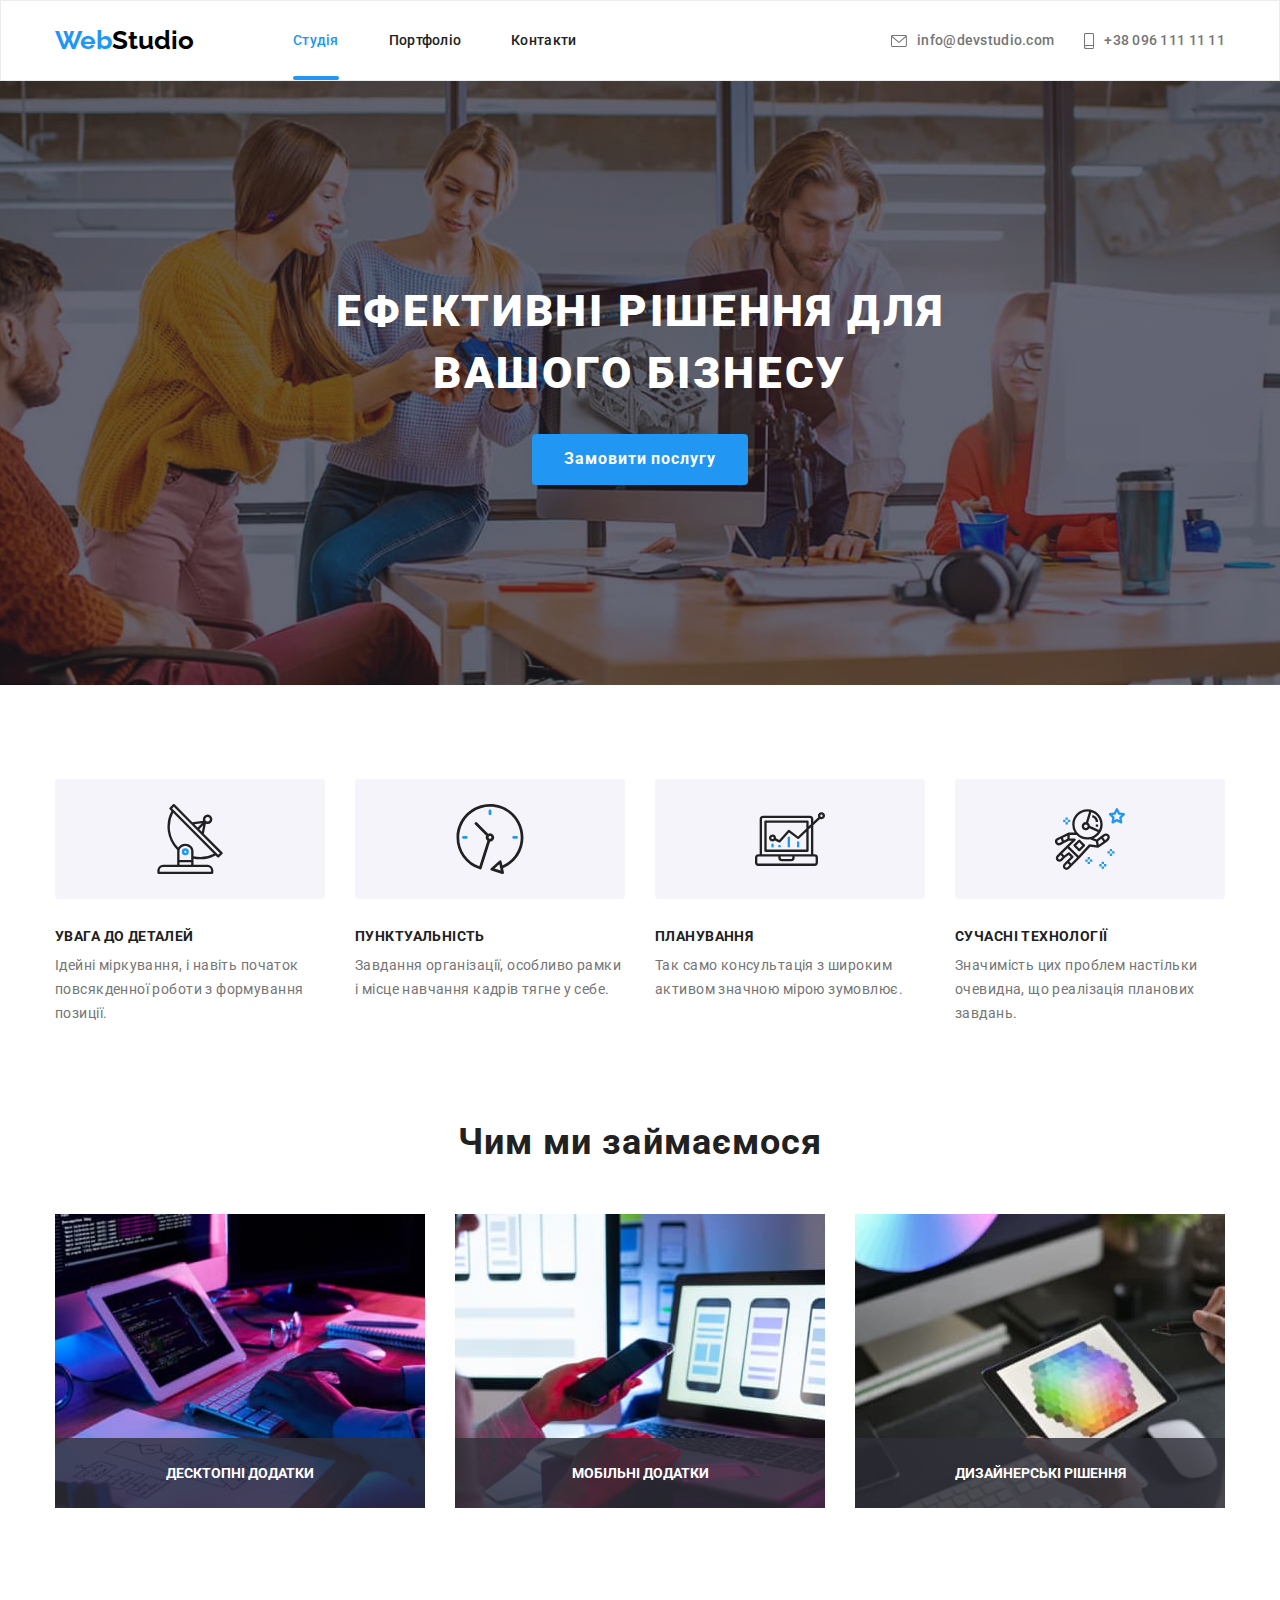
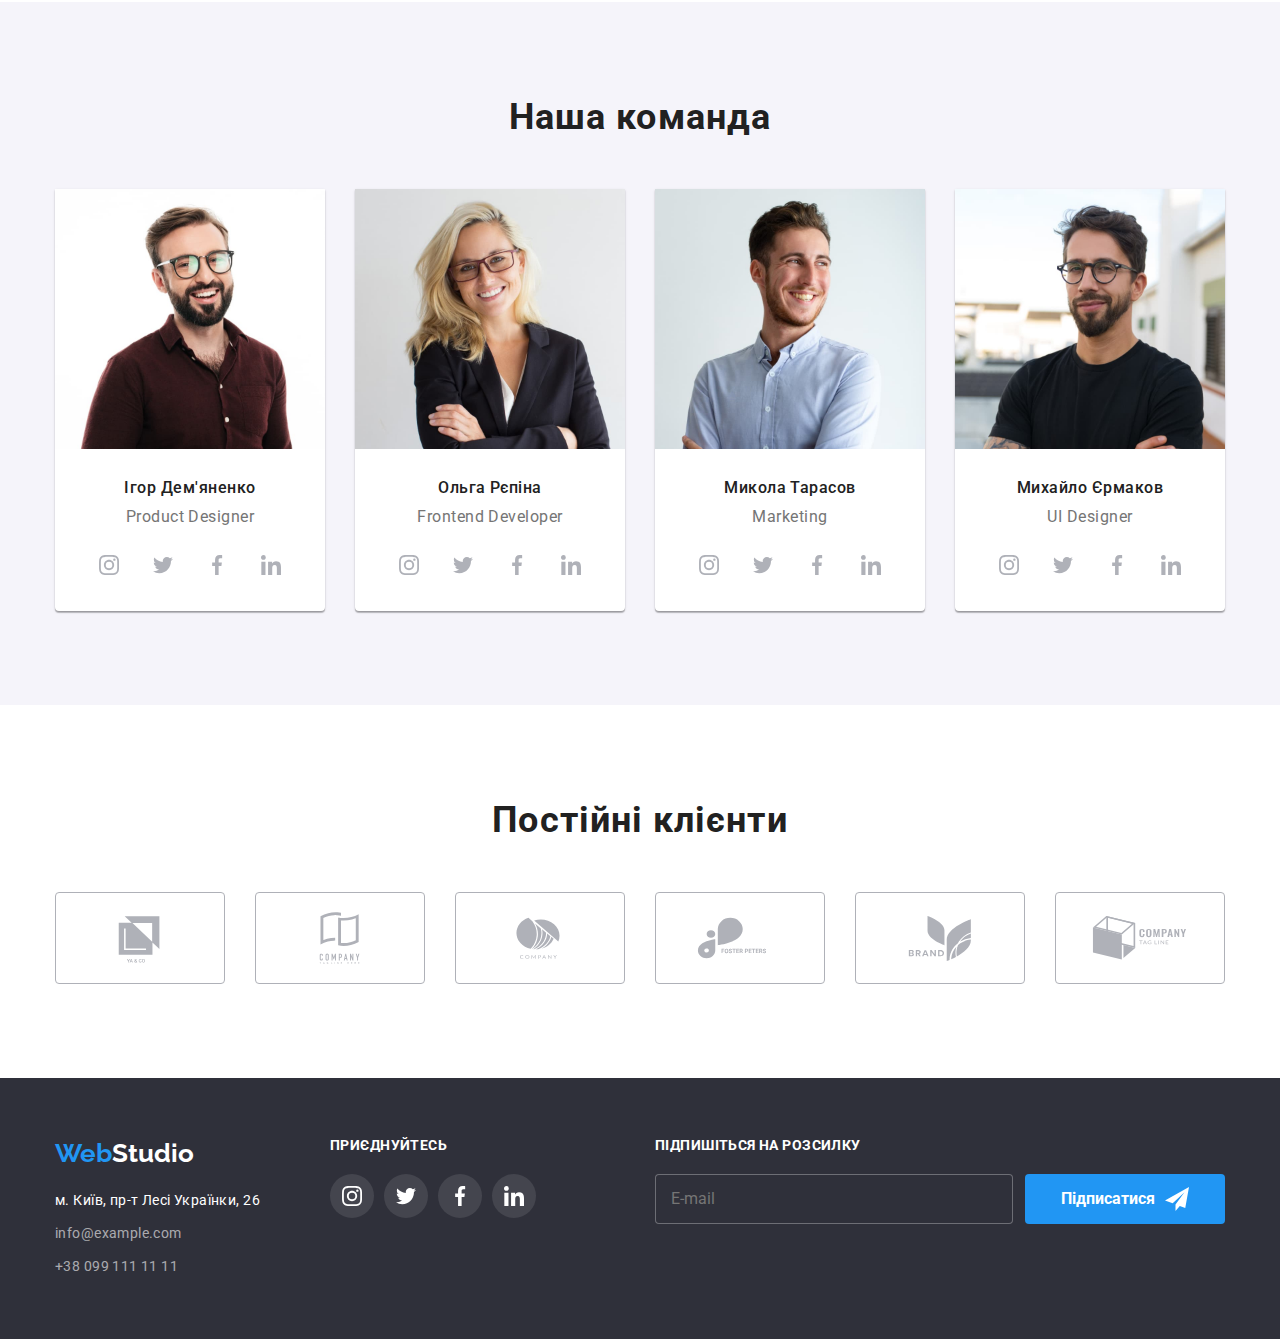
<file: index.html>
<!DOCTYPE html>
<html lang="uk">
<head>
    <meta charset="UTF-8">
    <meta http-equiv="X-UA-Compatible" content="IE=edge">
    <meta name="viewport" content="width=device-width, initial-scale=1.0">
    <title>Webstudio</title>
    <link rel="stylesheet" href="https://cdn.jsdelivr.net/npm/modern-normalize@1.1.0/modern-normalize.min.css">
  
    

    <link rel="preconnect" href="https://fonts.googleapis.com">
    <link rel="preconnect" href="https://fonts.gstatic.com" crossorigin>
    <link href="https://fonts.googleapis.com/css2?family=Raleway:wght@700&family=Roboto:wght@400;500;700;900&display=swap"
        rel="stylesheet">
    <link rel="stylesheet" href="./css/main.min.css">
    
</head>
<body>
    <header class="header">
        <div class="container header__container">
            <a class="logo logo-link" href="./index.html"><span class="logo-blu">Web</span>Studio</a>
            <nav >

                <ul class="menu">
                    <li ><a class="menu__link studio current" href="">Студія</a></li>
                    <li><a class="menu__link" href="./portfolio.html">Портфоліо</a></li>
                    <li><a class="menu__link" href="">Контакти</a></li>
                </ul>
            </nav>

            <ul class="contact-list">
                <li class="contact-list__item">
                   
                    <a class="contact-list__link" href="mailto:info@devstudio.com"><svg class="contact-list__icon" width="16" height="12">
                        <use href="./images/sprite.svg#icon-envelope"></use>
                    </svg>info@devstudio.com</a>
                </li>
                <li>
                    <a class="contact-list__link" href="tel:+380961111111"><svg class="contact-list__icon" width="10" height="16">
                        <use href="./images/sprite.svg#icon-smartphone"></use>
                    </svg>+38 096 111 11 11</a>
                </li>
            </ul>
            <button class="mobile-menu-btn" data-menu-open type="button">
                <svg class="mobile-menu-btn__icon">
                    <use href="./images/sprite.svg#icon-menu"></use>
                </svg>
            </button>
        </div>
        <div class="mobile-menu" data-menu>
            <div class="container mobile-menu__container">
                <button type="button" class="mobile-menu__close-btn" data-menu-close >
                    <svg class="mobile-menu-btn__icon">
                        <use href="./images/sprite.svg#icon-close"></use>
                    </svg>
                </button>
                <ul class="mobile-menu__nav-list">
                    <li ><a class="mobile-menu__nav-link studio" href="./index.html">Студія</a></li>
                    <li ><a class="mobile-menu__nav-link" href="./portfolio.html">Портфоліо</a></li>
                    <li ><a class="mobile-menu__nav-link" href="">Контакти</a></li>
                </ul>

                <div>
                <ul class="mobile-menu__contact-list">
                    <li ><a class=" mobile-menu__contact-link"  href="tel:+380961111111">+38 096 111 11 11</a></li>
                    <li ><a class="mobile-menu__contact-link mail" href="mailto:info@devstudio.com">info@devstudio.com</a></li>
                </ul>

                <ul class="mobile-menu__social-list">
                    <li ><a class="mobile-menu__social-link" href="">Instagram</a></li>
                    <li ><a class="mobile-menu__social-link" href="">Twitter</a></li>
                    <li ><a class="mobile-menu__social-link" href="">Facebook</a></li>
                    <li ><a class="mobile-menu__social-link" href="">LinkedIn</a></li>
                </ul>
                </div>
            </div>
        </div>
    </header>

    <main>
        <section class="section promo">
            <div class="container">
            <h1 class="promo__title">Ефективні рішення для<br> вашого бізнесу</h1>
            <button data-modal-open class="button" type="button">Замовити послугу</button>
            </div>
        </section>
        <section class="section content">
            <div class="container">
                <ul class="content__list">
                    <li class="content__item"   >
                        <div class="content__wraper">
                        <svg class="content__icon">
                            <use href="./images/sprite.svg#icon-antenna"></use>
                        </svg>
                        </div>
                        <div class="content-wraper__text">
                            <h3 class="content__title"> УВАГА ДО ДЕТАЛЕЙ</h3>
                            <p class="content__text">Ідейні міркування, і навіть початок повсякденної роботи з формування позиції.</p>
                        </div>
                    </li>
                    <li class="content__item">
                        <div class="content__wraper">
                            <svg class="content__icon">
                                <use href="./images/sprite.svg#icon-clock"></use>
                            </svg>
                        </div>
                        <div class="content-wraper__text">
                            <h3  class="content__title">ПУНКТУАЛЬНІСТЬ</h3>
                            <p class="content__text">Завдання організації, особливо рамки і місце навчання кадрів тягне у себе.</p>
                        </div>
                    </li>
                    <li class="content__item">
                        <div class="content__wraper">
                            <svg class="content__icon">
                                <use href="./images/sprite.svg#icon-diagram"></use>
                            </svg>
                        </div>
                        <div class="content-wraper__text">
                        <h3  class="content__title">ПЛАНУВАННЯ</h3>
                        <p class="content__text">Так само консультація з широким активом значною мірою зумовлює.</p>
                        </div>
                    </li>
                    <li class="content__item">
                        <div class="content__wraper">
                            <svg class="content__icon">
                                <use href="./images/sprite.svg#icon-astronaut"></use>
                            </svg>
                        </div>
                        <div class="content-wraper__text">
                        <h3  class="content__title">СУЧАСНІ ТЕХНОЛОГІЇ</h3>
                        <p class="content__text">Значимість цих проблем настільки очевидна, що реалізація планових завдань.</p>
                        </div>
                    </li>
                </ul>
            </div>


        </section>

        <section class=" work">
            <div class="container">
                <h2 class="title">Чим ми займаємося</h2>
                    <ul class="img-item">
                        <li><div class="label-img" >
                            <picture >
                            <source srcset="./images/box-1.jpg 1x, ./images/box-1@2x.jpg 2x" >
                            <img src="./images/box-1.jpg" alt="Writes code" width="370" height="294">
                        </picture>
                            <p class="label-text">Десктопні додатки</p>
                        
                            </div>
                        </li>
                        <li><div class="label-img">
                            <picture >
                                <source srcset="./images/box-2.jpg 1x, ./images/box-2@2x.jpg 2x" >
                            <img src="./images/box-2.jpg" alt="mobile application" width="370" height="294">
                        </picture>
                            <p class="label-text">Мобільні додатки</p>
                        
                        </div>
                        </li>
                        <li><div class="label-img">
                            <picture >
                            <source srcset="./images/box-3.jpg 1x, ./images/box-3@2x.jpg 2x" >
                            <img src="./images/box-3.jpg" alt="graphic design" width="370" height="294">
                        </picture> 
                            <p class="label-text">Дизайнерські рішення</p>
                           
                        </div>
                        </li>
                    </ul>
            </div>
        </section>

        <section class="section bg">
            <div class="container">
                <h2 class="title">Наша команда</h2>
                <ul class="content__list">
                    <li class="card">
                        <picture >
                            <source srcset="./images/Product-desctop.jpg 1x, ./images/product-desktop@2x.jpg 2x" media="(min-width: 1200px) ">
                            <source srcset="./images/product-tablet.jpg 1x, ./images/product-tablet@2x.jpg 2x" media="(min-width: 768px) " >
                            <source srcset="./images/product-mobile.jpg 1x, ./images/product-mobile@2x.jpg 2x" media="(max-width: 767px) " >
                           
                            <img 
                             src="./images/Product-desctop.jpg" 
                            alt="Product Designer" >
                        </picture>
                            <div class="img-discription">
                                <h3 class="name">Ігор Дем'яненко</h3>
                                <p class="name-text">Product Designer</p>
                           <ul class="social">
                            <li>
                                <a class="social-link" href="">
                                    <svg lang="en" aria-label="instagram icon" class="social-icon">
                                        <use href="./images/sprite.svg#icon-instagram"></use>
                                    </svg>
                                </a>
                            </li>
                            <li>
                                <a class="social-link" href="">
                                    <svg lang="en" aria-label="twitter icon" class="social-icon">
                                        <use href="./images/sprite.svg#icon-twitter"></use>
                                    </svg>
                                </a>
                            </li>
                            <li>
                                <a class="social-link" href="">
                                    <svg lang="en" aria-label="facebook icon" class="social-icon">
                                        <use href="./images/sprite.svg#icon-facebook"></use>
                                    </svg>
                                </a>
                            </li>
                            <li>
                                <a class="social-link" href="">
                                    <svg lang="en" aria-label="linkedin icon" class="social-icon">
                                        <use href="./images/sprite.svg#icon-linkedin"></use>
                                    </svg>
                                </a>
                            </li>
                           </ul>
                        </div>
                    </li>
                    <li class="card">
                        <picture>
                            <source srcset="./images/Frontend-desctop.jpg 1x, ./images/frontend-desktop@2x.jpg 2x" media="(min-width: 1200px) " >
                            <source srcset="./images/frontend-tablet.jpg 1x, ./images/frontend-tablet@2x.jpg 2x" media="(min-width: 768px) " >
                            <source srcset="./images/frontend-mobile.jpg 1x, ./images/frontend-mobile@2x.jpg 2x" media="(max-width: 767px) " >

                        <img src="./images/Frontend-desctop.jpg"
                         alt="Frontend" >
                        </picture>
                            <div class="img-discription">
                                <h3  class="name">Ольга Рєпіна</h3>
                                <p class="name-text">Frontend Developer</p>
                                <ul class="social">
                                    <li>
                                        <a class="social-link" href="">
                                            <svg lang="en" aria-label="instagram icon" class="social-icon">
                                                <use href="./images/sprite.svg#icon-instagram"></use>
                                            </svg>
                                        </a>
                                    </li>
                                    <li>
                                        <a class="social-link" href="">
                                            <svg lang="en" aria-label="twitter icon" class="social-icon">
                                                <use href="./images/sprite.svg#icon-twitter"></use>
                                            </svg>
                                        </a>
                                    </li>
                                    <li>
                                        <a class="social-link" href="">
                                            <svg lang="en" aria-label="facebook icon" class="social-icon">
                                                <use href="./images/sprite.svg#icon-facebook"></use>
                                            </svg>
                                        </a>
                                    </li>
                                    <li>
                                        <a class="social-link" href="">
                                            <svg lang="en" aria-label="linkedin icon" class="social-icon">
                                                <use href="./images/sprite.svg#icon-linkedin"></use>
                                            </svg>
                                        </a>
                                    </li>
                                </ul>
                            </div>
                    </li>
                    <li class="card">
                        <picture>
                            <source srcset="./images/marketing-desctop.jpg 1x, ./images/marketing-desktop@2x.jpg 2x" media="(min-width: 1200px) " >
                            <source srcset="./images/marketing-tablet.jpg 1x, ./images/marketing-tablet@2x.jpg 2x" media="(min-width: 768px) " >
                            <source srcset="./images/marketing-mobile.jpg 1x, ./images/marketing-mobile@2x.jpg 2x" media="(max-width: 767px) " >

                            <img src="./images/marketing-desctop.jpg" 
                            alt="marketing" >
                        </picture>
                            <div class="img-discription">
                                <h3  class="name">Микола Тарасов</h3>
                                <p class="name-text">Marketing</p>
                                <ul class="social">
                                    <li>
                                        <a class="social-link" href="">
                                            <svg lang="en" aria-label="instagram icon" class="social-icon">
                                                <use href="./images/sprite.svg#icon-instagram"></use>
                                            </svg>
                                        </a>
                                    </li>
                                    <li>
                                        <a class="social-link" href="">
                                            <svg lang="en" aria-label="twitter icon" class="social-icon">
                                                <use href="./images/sprite.svg#icon-twitter"></use>
                                            </svg>
                                        </a>
                                    </li>
                                    <li>
                                        <a class="social-link" href="">
                                            <svg lang="en" aria-label="facebook icon" class="social-icon">
                                                <use href="./images/sprite.svg#icon-facebook"></use>
                                            </svg>
                                        </a>
                                    </li>
                                    <li>
                                        <a class="social-link" href="">
                                            <svg lang="en" aria-label="linkedin icon" class="social-icon">
                                                <use href="./images/sprite.svg#icon-linkedin"></use>
                                            </svg>
                                        </a>
                                    </li>
                                </ul>
                            </div>
                    </li>
                    <li class="card">
                        <picture>
                            <source srcset="./images/Designer-desktop.jpg 1x, ./images/ul-desktop@2x.jpg 2x"
                                media="(min-width: 1200px) " >
                            <source srcset="./images/ul-tablet.jpg 1x, ./images/ul-tablet@2x.jpg 2x"
                                media="(min-width: 768px) " >
                            <source srcset="./images/ul-mobile.jpg 1x, ./images/ul-mobile@2x.jpg 2x"
                                media="(max-width: 767px) " >

                            <img src="./images/Designer-desktop.jpg"
                            alt="Designer" >
                        </picture>
                            <div class="img-discription">
                                <h3  class="name">Михайло Єрмаков</h3>
                                <p class="name-text">UI Designer</p>

                                <ul class="social">
                                    <li>
                                        <a class="social-link" href="">
                                            <svg lang="en" aria-label="instagram icon" class="social-icon">
                                                <use href="./images/sprite.svg#icon-instagram"></use>
                                            </svg>
                                        </a>
                                    </li>
                                    <li>
                                        <a class="social-link" href="">
                                            <svg lang="en" aria-label="twitter icon" class="social-icon">
                                                <use href="./images/sprite.svg#icon-twitter"></use>
                                            </svg>
                                        </a>
                                    </li>
                                    <li>
                                        <a class="social-link" href="">
                                            <svg lang="en" aria-label="facebook icon" class="social-icon">
                                                <use href="./images/sprite.svg#icon-facebook"></use>
                                            </svg>
                                        </a>
                                    </li>
                                    <li>
                                        <a class="social-link" href="">
                                            <svg lang="en" aria-label="linkedin icon" class="social-icon">
                                                <use href="./images/sprite.svg#icon-linkedin"></use>
                                            </svg>
                                        </a>
                                    </li>
                                </ul>
                            </div>
                    </li>
                </ul>
            </div>
        </section>

        <section class="section">
            <div class="container">
                <h2 class="title">Постійні клієнти</h2>
                <ul class="clients">
                    <li class="clients-item">
                        <a class="clients-link" href="">
                            <svg class="cliens-icon">
                                <use href="./images/sprite.svg#icon-Logo"></use>
                            </svg>
                        </a>
                    </li>
                    <li class="clients-item">
                        <a class="clients-link" href="">
                            <svg class="cliens-icon">
                                <use href="./images/sprite.svg#icon-Logo-1"></use>
                            </svg>
                        </a>
                    </li>
                    <li class="clients-item">
                        <a class="clients-link" href="">
                            <svg class="cliens-icon">
                                <use href="./images/sprite.svg#icon-Logo-2"></use>
                            </svg>
                        </a>
                    </li>
                    <li class="clients-item">
                        <a class="clients-link" href="">
                            <svg class="cliens-icon">
                                <use href="./images/sprite.svg#icon-Logo-3"></use>
                            </svg>
                        </a>
                    </li>
                    <li class="clients-item">
                        <a class="clients-link" href="">
                            <svg class="cliens-icon">
                                <use href="./images/sprite.svg#icon-Logo-4"></use>
                            </svg>
                        </a>
                    </li>
                    <li class="clients-item">
                        <a class="clients-link" href="">
                            <svg class="cliens-icon">
                                <use href="./images/sprite.svg#icon-Logo-5"></use>
                            </svg>
                        </a>
                    </li>
                </ul>
                
            </div>
        </section>

    </main>

    <footer class="footer">
        <div class="container address">
            <div class="address__wraper">
            <div class="contact__wraper">
            <a class="logo footer-logo" href="./index.html"><span class="logo-blu">Web</span>Studio</a>
           
            <address>
                
                    <ul>
                        <li class="address-list"> <a class="footer-address" href=""> м. Київ, пр-т Лесі Українки, 26 </a> </li>
                        <li class="address-list"> <a class="footer-link" href="mailto:info@example.com">info@example.com</a></li>
                        <li class="address-list"> <a class="footer-link" href="tel:+380991111111">+38 099 111 11 11</a></li>
                    </ul>
                </address>
                </div>
                    
                <div>
                    <h3 class="footer-title">приєднуйтесь</h3>
                    <ul class="social">
                        <li>
                            
                            <a class=" social-footer" href="">
                                <svg lang="en" aria-label="instagram icon" class="footer-icon">
                                    <use href="./images/sprite.svg#icon-instagram"></use>
                                </svg>
                            </a>
                        </li>
                        <li>
                            <a class=" social-footer" href="">
                                <svg lang="en" aria-label="twitter icon" class="footer-icon">
                                    <use href="./images/sprite.svg#icon-twitter"></use>
                                </svg>
                            </a>
                        </li>
                        <li>
                            <a class=" social-footer" href="">
                                <svg lang="en" aria-label="facebook icon" class="footer-icon">
                                    <use href="./images/sprite.svg#icon-facebook"></use>
                                </svg>
                            </a>
                        </li>
                        <li>
                            <a class=" social-footer" href="">
                                <svg lang="en" aria-label="linkedin icon" class="footer-icon">
                                    <use href="./images/sprite.svg#icon-linkedin"></use>
                                </svg>
                            </a>
                        </li>
                    </ul>
                </div>
            
            </div>
            <div class="footer-form-wraper" >
            <p class="footer-title">Підпишіться на розсилку</p>
            <form class="footer-form">
                <input class="footer-input"
                type="email"
                required
                name="user_mail"
                placeholder="E-mail"
                >
                <button class="footer-btn" type="submit">Підписатися
                    <svg width="24" height="24">
                        <use href="./images/sprite.svg#icon-send"></use>
                    </svg>
                </button>
            </form>
            </div>
        </div>
    </footer>

    <!-- Modal -->
    <div data-modal class="backdrop is-hidden">
        <div class="modal">
           <button data-modal-close type="button" class="btn-close" >
                <svg class="icon-close" width="18" height="18">
                    <use href="./images/sprite.svg#icon-close"></use>
                </svg>
           </button> 
           <p class="modal-title">Залиште свої дані, ми вам передзвонимо</p>
           <form class="modal-form">
            <label class="modal-form-field">
                <span class="modal-form-text">Ім'я</span> 
                <span class="modal-form-input-wrapper">
                <input class="modal-form-input" 
                type="text"
                name="user_name"
                required>
                <svg class="modal-form-icon">
                    <use href="./images/sprite.svg#icon-person-black"></use>
                </svg>
                </span>
            </label>
            <label class="modal-form-field"><span class="modal-form-text">Телефон</span>
                <span class="modal-form-input-wrapper">
                <input class="modal-form-input" 
                type="tel"
                name="user_phone"
                required>
                <svg class="modal-form-icon">
                    <use href="./images/sprite.svg#icon-phone-black"></use>
                </svg>
                </span>
            </label>
            <label class="modal-form-field"><span class="modal-form-text">Пошта</span> 
                <span class="modal-form-input-wrapper">
                <input class="modal-form-input" 
                type="email"
                name="user_e-mail"
                required>
                <svg class="modal-form-icon">
                    <use href="./images/sprite.svg#icon-email-black"></use>
                </svg>
                </span>
            </label>
            <label class="modal-form-field textarea-mb">Коментар<span class="modal-form-text"></span> 
            <textarea class="modal-form-textarea" name="user_message" 
            placeholder="Введіть текст"></textarea>
            </label>
            <label class="modal-form-check-field" >
                <input class="modal-form-check" type="checkbox"
                required>
                <svg class="modal-form-own-checkbox" width="16px" height="15px">
                    <use class="modal-form-own-checkbox-icon" href="./images/sprite.svg#icon-check"></use>
                </svg>
                <span class="modal-form-check-text"> Погоджуюся з розсилкою та приймаю <a class="form-link" href="">Умови договору</a></span>
            </label>
            <button class="modal-form-btn" type="submit">Відправити</button>
           </form>
        </div>
    </div>  
    <script src="./js/modal.js"></script>
    <script src="./js/menu.js"></script>
</body>
</html>
</file>
<file: css/main.min.css>
:root{--title-color--: #212121;--white-color--: #FFFFFF;--akcent-color--: #2196F3;--text-color: #757575;--icon-color: #AFB1B8}.modal-form-check{position:absolute;width:1px;height:1px;margin:-1px;border:0;padding:0;white-space:nowrap;-webkit-clip-path:inset(100%);clip-path:inset(100%);clip:rect(0 0 0 0);overflow:hidden}body{font-family:"Roboto",sans-serif;font-size:14px;line-height:1.1;color:#212121}.products__img{display:block}a{text-decoration:none}ul{margin-top:0;margin-bottom:0;padding-left:0;list-style:none}h1,h2,h3,h4,p{margin-top:0;margin-bottom:0}.container{margin:0 auto;padding:0 15px}@media screen and (min-width: 480px){.container{width:480px}}@media screen and (min-width: 768px){.container{width:768px}}@media screen and (min-width: 1200px){.container{width:1200px}}@media screen and (max-width: 767px){.mobile-menu{position:fixed;top:0;left:0;width:100%;height:100%;z-index:100;opacity:0;visibility:hidden;pointer-events:none;background-color:#fff}.mobile-menu.is-open{opacity:1;visibility:visible;pointer-events:auto}.mobile-menu__container{position:relative;padding-top:48px;padding-bottom:48px;padding-left:40px;padding-right:15px;height:100vh;display:-webkit-box;display:-ms-flexbox;display:flex;-webkit-box-orient:vertical;-webkit-box-direction:normal;-ms-flex-direction:column;flex-direction:column;-webkit-box-pack:justify;-ms-flex-pack:justify;justify-content:space-between}.mobile-menu__close-btn{position:absolute;background-color:rgba(0,0,0,0);border:none;padding:0;line-height:0;top:15px;right:15px}.mobile-menu__close-btn:hover,.mobile-menu__close-btn:focus{fill:var(--akcent-color--)}.mobile-menu__nav-link{display:block;margin-bottom:36px;font-weight:500;font-size:40px;line-height:1.17;letter-spacing:.02em;color:#212121}.mobile-menu__nav-link.studio{color:var(--akcent-color--)}.mobile-menu__nav-link.portfolio{color:var(--akcent-color--)}.mobile-menu__contact-list{margin-bottom:64px}.mobile-menu__contact-link{display:block;margin-bottom:36px;font-weight:500;font-size:34px;line-height:1.17;letter-spacing:.02em;color:#2196f3}.mail{color:#757575}.mobile-menu__social-list{display:-webkit-box;display:-ms-flexbox;display:flex;margin-top:auto}.mobile-menu__social-link{padding-right:10px;font-weight:500;font-size:18px;line-height:1.22;letter-spacing:.02em;color:#2196f3;border-right:1px solid rgba(33,33,33,.2);-webkit-transform:rotate(90deg);transform:rotate(90deg)}}@media screen and (max-width: 479px){.mobile-menu__contact-link{font-size:7vw}.mobile-menu__social-link{font-size:4vw}}@media screen and (min-width: 768px){.mobile-menu{display:none}}.mobile-menu-btn__icon:hover,.mobile-menu-btn__icon:focus{fill:var(--akcent-color--)}.section{padding-top:60px;padding-bottom:60px}@media screen and (min-width: 1200px){.section{padding-bottom:94px;padding-top:94px}}.logo{display:block;width:145px;font-family:"Raleway";font-weight:700;font-size:26px;line-height:1.2;text-decoration:none;-webkit-transition:color 250ms cubic-bezier(0.4, 0, 0.2, 1);transition:color 250ms cubic-bezier(0.4, 0, 0.2, 1)}.logo:hover,.logo:focus{color:var(--akcent-color--)}.title{margin-bottom:50px;font-size:36px;line-height:1.2;text-align:center;letter-spacing:.03em}.backdrop{position:fixed;width:100%;height:100%;top:0;left:0;overflow-y:scroll;background-color:rgba(0,0,0,.2);-webkit-transform:scale(100%);transform:scale(100%);-webkit-transition:opacity 250ms cubic-bezier(0.4, 0, 0.2, 1),visibility 250ms cubic-bezier(0.4, 0, 0.2, 1),-webkit-transform 250ms cubic-bezier(0.4, 0, 0.2, 1);transition:opacity 250ms cubic-bezier(0.4, 0, 0.2, 1),visibility 250ms cubic-bezier(0.4, 0, 0.2, 1),-webkit-transform 250ms cubic-bezier(0.4, 0, 0.2, 1);transition:opacity 250ms cubic-bezier(0.4, 0, 0.2, 1),visibility 250ms cubic-bezier(0.4, 0, 0.2, 1),transform 250ms cubic-bezier(0.4, 0, 0.2, 1);transition:opacity 250ms cubic-bezier(0.4, 0, 0.2, 1),visibility 250ms cubic-bezier(0.4, 0, 0.2, 1),transform 250ms cubic-bezier(0.4, 0, 0.2, 1),-webkit-transform 250ms cubic-bezier(0.4, 0, 0.2, 1)}.backdrop.is-hidden{opacity:0;visibility:hidden;pointer-events:none;-webkit-transform:scale(0%);transform:scale(0%)}@media screen and (max-width: 768px){.backdrop{padding:95px 15px}}@media screen and (min-width: 768px)and (max-width: 1200px){.backdrop{padding:208px 159px}}.modal{position:relative;margin:0 auto;padding:40px;background-color:#fff;-webkit-box-shadow:0px 1px 3px rgba(0,0,0,.12),0px 1px 1px rgba(0,0,0,.14),0px 2px 1px rgba(0,0,0,.2);box-shadow:0px 1px 3px rgba(0,0,0,.12),0px 1px 1px rgba(0,0,0,.14),0px 2px 1px rgba(0,0,0,.2);border-radius:4px}.modal-title{margin-bottom:12px;font-weight:700;font-size:20px;line-height:1.2;text-align:center;letter-spacing:.03em}.btn-close{position:absolute;top:8px;right:8px;padding:0;display:-webkit-box;display:-ms-flexbox;display:flex;-webkit-box-pack:center;-ms-flex-pack:center;justify-content:center;-webkit-box-align:center;-ms-flex-align:center;align-items:center;border:1px solid rgba(0,0,0,.1);width:30px;height:30px;background-color:rgba(0,0,0,0);border-radius:50%;cursor:pointer;-webkit-transition:fill 250ms cubic-bezier(0.4, 0, 0.2, 1);transition:fill 250ms cubic-bezier(0.4, 0, 0.2, 1)}.btn-close:hover,.btn-close:focus{fill:var(--akcent-color--);outline:none}@media screen and (min-width: 480px){.modal{width:450px}}@media screen and (min-width: 1200px){.modal{width:528px;position:absolute;left:50%;top:50%;-webkit-transform:translate(-50%, -50%);transform:translate(-50%, -50%)}}.modal-form{display:-webkit-box;display:-ms-flexbox;display:flex;-webkit-box-orient:vertical;-webkit-box-direction:normal;-ms-flex-direction:column;flex-direction:column}.modal-form-field{margin-bottom:10px;font-size:12px;color:#757575}.modal-form-text{display:block;margin-bottom:4px}.textarea-mb{margin-bottom:20px}.modal-form-input-wrapper{position:relative}.modal-form-input{width:100%;height:40px;padding-left:42px;border:1px solid rgba(33,33,33,.2);border-radius:4px;-webkit-transition:border-color 250ms cubic-bezier(0.4, 0, 0.2, 1);transition:border-color 250ms cubic-bezier(0.4, 0, 0.2, 1)}.modal-form-input:focus{outline:none;border-color:var(--akcent-color--)}.modal-form-icon{position:absolute;top:50%;left:12px;-webkit-transform:translateY(-50%);transform:translateY(-50%);display:block;width:18px;height:18px;fill:#212121;-webkit-transition:fill 250ms cubic-bezier(0.4, 0, 0.2, 1);transition:fill 250ms cubic-bezier(0.4, 0, 0.2, 1)}.modal-form-input:focus+.modal-form-icon{fill:var(--akcent-color--)}.modal-form-textarea{display:block;width:100%;height:120px;padding:12px 16px;border:1px solid rgba(33,33,33,.2);border-radius:4px;resize:none;-webkit-transition:border-color 250ms cubic-bezier(0.4, 0, 0.2, 1);transition:border-color 250ms cubic-bezier(0.4, 0, 0.2, 1)}.modal-form-textarea::-webkit-input-placeholder{font-weight:400;font-size:12px;line-height:1.2;letter-spacing:.01em;color:rgba(117,117,117,.5)}.modal-form-textarea::-moz-placeholder{font-weight:400;font-size:12px;line-height:1.2;letter-spacing:.01em;color:rgba(117,117,117,.5)}.modal-form-textarea:-ms-input-placeholder{font-weight:400;font-size:12px;line-height:1.2;letter-spacing:.01em;color:rgba(117,117,117,.5)}.modal-form-textarea::-ms-input-placeholder{font-weight:400;font-size:12px;line-height:1.2;letter-spacing:.01em;color:rgba(117,117,117,.5)}.modal-form-textarea::placeholder{font-weight:400;font-size:12px;line-height:1.2;letter-spacing:.01em;color:rgba(117,117,117,.5)}.modal-form-textarea:focus{outline:none;border-color:var(--akcent-color--)}.modal-form-check-field{display:-webkit-box;display:-ms-flexbox;display:flex;-webkit-box-align:center;-ms-flex-align:center;align-items:center;-webkit-box-pack:center;-ms-flex-pack:center;justify-content:center;margin-bottom:30px}.modal-form-check-text{font-style:normal;font-weight:400;font-size:12px;line-height:1.7;letter-spacing:.03em;color:#757575}.modal-form-own-checkbox{margin-right:7px;min-width:16px;border:2px solid #212121;border-radius:2px;-webkit-transition:border-color 250ms cubic-bezier(0.4, 0, 0.2, 1),background-color 250ms cubic-bezier(0.4, 0, 0.2, 1);transition:border-color 250ms cubic-bezier(0.4, 0, 0.2, 1),background-color 250ms cubic-bezier(0.4, 0, 0.2, 1)}.modal-form-check:checked+.modal-form-own-checkbox{background-color:var(--accent-color);border:none;border-radius:2px}.form-link{font-size:12px;color:#2196f3;text-decoration:underline}.modal-form-own-checkbox-icon{display:none;fill:#fff}.modal-form-check:checked+.modal-form-own-checkbox .modal-form-own-checkbox-icon{display:block}.modal-form-btn{margin:0 auto;padding:10px 24px;width:200px;height:50px;font-weight:700;font-size:16px;line-height:1.9;background:#2196f3;color:#fff;border-radius:4px;cursor:pointer;border:none;-webkit-transition:-webkit-box-shadow 250ms cubic-bezier(0.4, 0, 0.2, 1);transition:-webkit-box-shadow 250ms cubic-bezier(0.4, 0, 0.2, 1);transition:box-shadow 250ms cubic-bezier(0.4, 0, 0.2, 1);transition:box-shadow 250ms cubic-bezier(0.4, 0, 0.2, 1), -webkit-box-shadow 250ms cubic-bezier(0.4, 0, 0.2, 1)}.modal-form-btn:hover,.modal-form-btn:focus{-webkit-box-shadow:0px 4px 4px rgba(0,0,0,.15);box-shadow:0px 4px 4px rgba(0,0,0,.15)}@media screen and (min-width: 1200px){.modal-form-check-text{font-size:14px}.form-link{font-size:14px}}@media screen and (max-width: 767px){.menu{display:none}.contact-list{display:none}.mobile-menu-btn{line-height:0;background-color:rgba(0,0,0,0);border:none;padding:0}.mobile-menu-btn__icon{width:40px;height:40px;-webkit-transition-duration:300ms;transition-duration:300ms}}.header__container{display:-webkit-box;display:-ms-flexbox;display:flex;-webkit-box-pack:justify;-ms-flex-pack:justify;justify-content:space-between}.header{padding-top:16px;padding-bottom:16px;border:1px solid #ececec}.logo-link{color:#000}.logo-blu{color:var(--akcent-color--)}@media screen and (min-width: 768px){.mobile-menu-btn{display:none}.mobile-menu-btn__icon{display:none}.header{border-bottom:1px solid #ececec;background-color:#fff}.header__container{display:-webkit-box;display:-ms-flexbox;display:flex;-webkit-box-align:center;-ms-flex-align:center;align-items:center}.menu{display:-webkit-box;display:-ms-flexbox;display:flex;-webkit-column-gap:50px;-moz-column-gap:50px;column-gap:50px}.menu__link{position:relative;padding:32px 0;font-weight:500;font-size:14px;line-height:1.2;letter-spacing:.02em;text-decoration:none;color:var(--title-color--);-webkit-transition:color 250ms cubic-bezier(0.4, 0, 0.2, 1);transition:color 250ms cubic-bezier(0.4, 0, 0.2, 1)}.menu__link:hover,.menu__link:focus{color:#2196f3}.current::after{content:"";position:absolute;width:100%;height:4px;left:0;bottom:0;background:#2196f3;border-radius:2px}.menu__link.studio{color:var(--akcent-color--)}.menu__link.portfolio{color:var(--akcent-color--)}.section-btn.activ{background-color:var(--akcent-color--);color:var(--white-color--)}.contact-list__icon{margin-right:10px;fill:var(--text-color);-webkit-transition:color 250ms cubic-bezier(0.4, 0, 0.2, 1);transition:color 250ms cubic-bezier(0.4, 0, 0.2, 1)}.contact-list__link:hover .contact-list__icon,.contact-list__link:focus .contact-list__icon{fill:var(--akcent-color--)}.contact-list__link{font-weight:500;font-size:12px;line-height:1.2;letter-spacing:.02em;color:var(--text-color);text-decoration:none;-webkit-transition:color 250ms cubic-bezier(0.4, 0, 0.2, 1);transition:color 250ms cubic-bezier(0.4, 0, 0.2, 1)}.contact-list__link:hover,.contact-list__link:focus{color:var(--akcent-color--)}.contact-list__item{margin-bottom:10px}}@media screen and (min-width: 1200px){.header{padding-top:24px;padding-bottom:24px}.logo-link{margin-right:93px}.contact-list{display:-webkit-box;display:-ms-flexbox;display:flex;gap:30px;margin-left:auto;-ms-flex-line-pack:center;align-content:center;-webkit-box-pack:center;-ms-flex-pack:center;justify-content:center}.contact-list__item{margin:0}.contact-list__link{font-size:14px;display:-webkit-box;display:-ms-flexbox;display:flex;-webkit-box-align:center;-ms-flex-align:center;align-items:center}}.promo{margin:0 auto;padding-top:118px;padding-bottom:118px;background-color:#2f303a;background-image:-webkit-gradient(linear, left top, right top, from(rgba(47, 48, 58, 0.4)), to(rgba(47, 48, 58, 0.4))),url(../images/header-img-mobile.jpg);background-image:linear-gradient(to right, rgba(47, 48, 58, 0.4), rgba(47, 48, 58, 0.4)),url(../images/header-img-mobile.jpg);background-repeat:no-repeat;background-position:center;background-size:cover}@media screen and (min-device-pixel-ratio: 2)and (max-width: 767px),screen and (-webkit-min-device-pixel-ratio: 2)and (max-width: 767px),screen and (min-resolution: 192dpi)and (max-width: 767px),screen and (min-resolution: 2dppx)and (max-width: 767px){.promo{background-image:-webkit-gradient(linear, left top, right top, from(rgba(47, 48, 58, 0.4)), to(rgba(47, 48, 58, 0.4))),url(../images/header-img-mobile@2x.jpg);background-image:linear-gradient(to right, rgba(47, 48, 58, 0.4), rgba(47, 48, 58, 0.4)),url(../images/header-img-mobile@2x.jpg)}}.promo__title{margin-left:auto;margin-right:auto;margin-bottom:30px;font-weight:900;font-size:26px;line-height:1.4;text-align:center;letter-spacing:.06em;text-transform:uppercase;color:#fff}.button{display:block;margin:auto;padding:10px 24px;border:none;border-radius:4px;font-family:"Roboto";font-weight:700;font-size:16px;line-height:1.9;letter-spacing:.06em;color:#fff;background-color:#2196f3;cursor:pointer}@media screen and (min-width: 768px){.promo{max-width:1600px;background-image:-webkit-gradient(linear, left top, right top, from(rgba(47, 48, 58, 0.4)), to(rgba(47, 48, 58, 0.4))),url(../images/header-img-tablet.jpg);background-image:linear-gradient(to right, rgba(47, 48, 58, 0.4), rgba(47, 48, 58, 0.4)),url(../images/header-img-tablet.jpg)}}@media screen and (min-width: 768px)and (min-device-pixel-ratio: 2)and (min-width: 767px),screen and (min-width: 768px)and (-webkit-min-device-pixel-ratio: 2)and (min-width: 767px),screen and (min-width: 768px)and (min-resolution: 192dpi)and (min-width: 767px),screen and (min-width: 768px)and (min-resolution: 2dppx)and (min-width: 767px){.promo{background-image:-webkit-gradient(linear, left top, right top, from(rgba(47, 48, 58, 0.4)), to(rgba(47, 48, 58, 0.4))),url(../images/header-img-tablet@2x.jpg);background-image:linear-gradient(to right, rgba(47, 48, 58, 0.4), rgba(47, 48, 58, 0.4)),url(../images/header-img-tablet@2x.jpg)}}@media screen and (min-width: 768px){.button{display:block;margin:auto;padding:10px 24px;border:none;border-radius:4px;font-family:"Roboto";font-weight:700;font-size:16px;line-height:1.9;color:#fff;background-color:#2196f3;cursor:pointer}}@media screen and (min-width: 1200px){.promo{padding-top:200px;padding-bottom:200px;background-image:-webkit-gradient(linear, left top, right top, from(rgba(47, 48, 58, 0.4)), to(rgba(47, 48, 58, 0.4))),url(../images/header-img-desctop.jpg);background-image:linear-gradient(to right, rgba(47, 48, 58, 0.4), rgba(47, 48, 58, 0.4)),url(../images/header-img-desctop.jpg)}}@media screen and (min-width: 1200px)and (min-device-pixel-ratio: 2)and (min-width: 1200px),screen and (min-width: 1200px)and (-webkit-min-device-pixel-ratio: 2)and (min-width: 1200px),screen and (min-width: 1200px)and (min-resolution: 192dpi)and (min-width: 1200px),screen and (min-width: 1200px)and (min-resolution: 2dppx)and (min-width: 1200px){.promo{background-image:-webkit-gradient(linear, left top, right top, from(rgba(47, 48, 58, 0.4)), to(rgba(47, 48, 58, 0.4))),url(../images/header-img-desctop@2x.jpg);background-image:linear-gradient(to right, rgba(47, 48, 58, 0.4), rgba(47, 48, 58, 0.4)),url(../images/header-img-desctop@2x.jpg)}}@media screen and (min-width: 1200px){.button{padding:10px 32px}.promo__title{font-size:44px}}.content__list{width:100%}.visibility{visibility:hidden}.content__item{width:100%}.content__wraper{width:100%;height:120px;display:-webkit-box;display:-ms-flexbox;display:flex;-webkit-box-pack:center;-ms-flex-pack:center;justify-content:center;-webkit-box-align:center;-ms-flex-align:center;align-items:center;background-color:#f5f4fa;border-radius:4px}.content__icon{display:block;width:70px;height:70px}.content-wraper__text{padding-top:30px}.content__title{margin-bottom:10px;font-weight:700;font-size:14px;line-height:1.1;letter-spacing:.03em;text-align:center}.content__text{font-size:14px;line-height:1.7;letter-spacing:.03em;color:var(--text-color)}.content__list{display:-webkit-box;display:-ms-flexbox;display:flex;-ms-flex-wrap:wrap;flex-wrap:wrap;gap:30px}@media screen and (min-width: 768px){.content__list{width:738px;display:-webkit-box;display:-ms-flexbox;display:flex;-ms-flex-wrap:wrap;flex-wrap:wrap;gap:30px}.content__item{width:354px;height:224px}.content__title{margin-bottom:10px;text-align:start}}@media screen and (min-width: 1200px){.content__list{width:100%;display:-webkit-box;display:-ms-flexbox;display:flex;-webkit-column-gap:30px;-moz-column-gap:30px;column-gap:30px;-ms-flex-wrap:nowrap;flex-wrap:nowrap}.content__item{width:354px;height:248px;-ms-flex-preferred-size:calc((100% - 90px)/4);flex-basis:calc((100% - 90px)/4)}.content__wraper{width:270px;height:120px;display:-webkit-box;display:-ms-flexbox;display:flex;-webkit-box-pack:center;-ms-flex-pack:center;justify-content:center;-webkit-box-align:center;-ms-flex-align:center;align-items:center;background-color:#f5f4fa;border-radius:4px}}.work{display:none}@media screen and (min-width: 1200px){.work{display:block;padding-bottom:94px}.img-item{display:-webkit-box;display:-ms-flexbox;display:flex;-webkit-column-gap:30px;-moz-column-gap:30px;column-gap:30px}img{display:block;max-width:100%;height:auto;margin:0}.label-img{position:relative;width:100%}.label-text{position:absolute;left:0;bottom:0;padding:27px;width:100%;text-transform:uppercase;font-weight:bold;line-height:16px;font-size:14px;text-align:center;color:var(--white-color--);background-color:rgba(47,48,58,.8)}}@media screen and (max-width: 767px){.card:not(:last-child){margin-bottom:30px}}.bg{background-color:#f5f4fa}.card{-webkit-box-shadow:0px 1px 3px rgba(0,0,0,.12),0px 1px 1px rgba(0,0,0,.14),0px 2px 1px rgba(0,0,0,.2);box-shadow:0px 1px 3px rgba(0,0,0,.12),0px 1px 1px rgba(0,0,0,.14),0px 2px 1px rgba(0,0,0,.2);border-radius:0px 0px 4px 4px;background-color:var(--white-color--)}.name{margin-bottom:10px;text-align:center;font-weight:500;font-size:16px;line-height:1.18;letter-spacing:.03em}img{width:100%}.img-discription{width:100%;padding-top:30px;padding-bottom:24px}.name-text{text-align:center;margin-bottom:16px;font-size:16px;line-height:1.18;letter-spacing:.03em;color:var(--text-color)}.social{display:-webkit-box;display:-ms-flexbox;display:flex;-webkit-box-pack:center;-ms-flex-pack:center;justify-content:center;gap:10px}.social-link{width:44px;height:44px;display:-webkit-box;display:-ms-flexbox;display:flex;-webkit-box-pack:center;-ms-flex-pack:center;justify-content:center;-webkit-box-align:center;-ms-flex-align:center;align-items:center;border-radius:50%;background-color:#fff;-webkit-transition:background-color 250ms cubic-bezier(0.4, 0, 0.2, 1);transition:background-color 250ms cubic-bezier(0.4, 0, 0.2, 1)}.social-link:hover,.social-link:focus{background-color:var(--akcent-color--)}.social-icon{width:20px;height:20px;fill:var(--icon-color);-webkit-transition:fill 250ms cubic-bezier(0.4, 0, 0.2, 1);transition:fill 250ms cubic-bezier(0.4, 0, 0.2, 1)}.social-link:hover .social-icon,.social-link:focus .social-icon{fill:#fff}.clients{display:-webkit-box;display:-ms-flexbox;display:flex;-webkit-box-pack:center;-ms-flex-pack:center;justify-content:center;gap:30px;-ms-flex-wrap:wrap;flex-wrap:wrap}.clients-item{width:100%;height:92px;-ms-flex-preferred-size:calc((100% - 30px)/2);flex-basis:calc((100% - 30px)/2);border:1px solid #afb1b8;border-radius:4px}.clients-link{width:100%;height:92px;display:-webkit-box;display:-ms-flexbox;display:flex;-webkit-box-pack:center;-ms-flex-pack:center;justify-content:center;-webkit-box-align:center;-ms-flex-align:center;align-items:center;-webkit-transition:border 250ms cubic-bezier(0.4, 0, 0.2, 1);transition:border 250ms cubic-bezier(0.4, 0, 0.2, 1)}.clients-link:hover,.clients-link:focus{border:1px solid #2196f3}.cliens-icon{width:106px;height:60px;-webkit-transition:fill 250ms cubic-bezier(0.4, 0, 0.2, 1);transition:fill 250ms cubic-bezier(0.4, 0, 0.2, 1);fill:var(--icon-color)}.clients-item:hover .cliens-icon,.clients-item:focus .cliens-icon{fill:var(--akcent-color--)}@media screen and (min-width: 768px){.clients-item{-ms-flex-preferred-size:calc((100% - 60px)/3);flex-basis:calc((100% - 60px)/3)}}@media screen and (min-width: 1200px){.clients{display:-webkit-box;display:-ms-flexbox;display:flex;-webkit-box-pack:center;-ms-flex-pack:center;justify-content:center;gap:30px}.clients-item{-ms-flex-preferred-size:calc((100% - 150px)/6);flex-basis:calc((100% - 150px)/6)}}.footer{padding-top:60px;padding-bottom:60px;background-color:#2f303a}.footer-logo{margin-left:auto;margin-right:auto;margin-bottom:20px;color:#fff}.footer-form{display:-webkit-box;display:-ms-flexbox;display:flex;-webkit-box-orient:vertical;-webkit-box-direction:normal;-ms-flex-direction:column;flex-direction:column;-webkit-box-align:center;-ms-flex-align:center;align-items:center;gap:12px}address{font-style:normal}.contact__wraper{margin-bottom:60px;text-align:center}.address{display:-webkit-box;display:-ms-flexbox;display:flex;-webkit-box-orient:vertical;-webkit-box-direction:normal;-ms-flex-direction:column;flex-direction:column;-webkit-box-align:center;-ms-flex-align:center;align-items:center;gap:60px}.address-list:not(:last-child){margin-bottom:8px}.footer-link{font-family:"Roboto";font-weight:400;font-size:14px;line-height:1.7;letter-spacing:.03em;text-decoration:none;color:rgba(255,255,255,.6);-webkit-transition:color 250ms cubic-bezier(0.4, 0, 0.2, 1);transition:color 250ms cubic-bezier(0.4, 0, 0.2, 1)}.footer-link:hover{color:var(--akcent-color--)}.footer-link:focus{color:var(--akcent-color--)}.footer-address{font-size:14px;line-height:1.7;letter-spacing:.03em;text-decoration:none;color:#fff;-webkit-transition:color 250ms cubic-bezier(0.4, 0, 0.2, 1);transition:color 250ms cubic-bezier(0.4, 0, 0.2, 1)}.footer-address:hover{color:var(--akcent-color--)}.footer-address:focus{color:var(--akcent-color--)}.footer-title{font-size:14px;font-weight:700;line-height:1.14;letter-spacing:.03em;text-transform:uppercase;text-align:center;margin-bottom:20px;color:var(--white-color--)}.social-footer{width:44px;height:44px;display:-webkit-box;display:-ms-flexbox;display:flex;-webkit-box-pack:center;-ms-flex-pack:center;justify-content:center;-webkit-box-align:center;-ms-flex-align:center;align-items:center;border-radius:50%;background-color:rgba(255,255,255,.1);-webkit-transition:background-color 250ms cubic-bezier(0.4, 0, 0.2, 1);transition:background-color 250ms cubic-bezier(0.4, 0, 0.2, 1)}.social-footer:hover,.social-footer:focus{background-color:var(--akcent-color--)}.footer-icon{width:20px;height:20px;fill:#fff}@media screen and (max-width: 768px){.footer-form-wraper{width:100%}}.footer-input{margin-bottom:20px;padding:15px;width:100%;height:50px;border:1px solid rgba(255,255,255,.3);border-radius:4px;background:-webkit-gradient(linear, left bottom, left top, from(rgba(33, 150, 243, 0)), to(rgba(33, 150, 243, 0)));background:linear-gradient(0deg, rgba(33, 150, 243, 0), rgba(33, 150, 243, 0));color:#fff;-webkit-transition:border-color 250ms cubic-bezier(0.4, 0, 0.2, 1);transition:border-color 250ms cubic-bezier(0.4, 0, 0.2, 1)}.footer-input:focus{outline:none;border-color:var(--akcent-color--)}.footer-input::-webkit-input-placeholder{font-weight:400;font-size:16px;line-height:1.25}.footer-input::-moz-placeholder{font-weight:400;font-size:16px;line-height:1.25}.footer-input:-ms-input-placeholder{font-weight:400;font-size:16px;line-height:1.25}.footer-input::-ms-input-placeholder{font-weight:400;font-size:16px;line-height:1.25}.footer-input::placeholder{font-weight:400;font-size:16px;line-height:1.25}.footer-btn{margin-left:auto;margin-right:auto;display:-webkit-box;display:-ms-flexbox;display:flex;-webkit-box-align:center;-ms-flex-align:center;align-items:center;-ms-flex-item-align:end;align-self:flex-end;-webkit-box-pack:center;-ms-flex-pack:center;justify-content:center;padding:10px 24px;gap:10px;width:200px;height:50px;font-weight:700;font-size:16px;line-height:1.9;background:#2196f3;color:#fff;border-radius:4px;cursor:pointer;border:none;-webkit-transition:-webkit-box-shadow 250ms cubic-bezier(0.4, 0, 0.2, 1);transition:-webkit-box-shadow 250ms cubic-bezier(0.4, 0, 0.2, 1);transition:box-shadow 250ms cubic-bezier(0.4, 0, 0.2, 1);transition:box-shadow 250ms cubic-bezier(0.4, 0, 0.2, 1), -webkit-box-shadow 250ms cubic-bezier(0.4, 0, 0.2, 1)}.footer-btn:focus,.footer-btn:hover{-webkit-box-shadow:0px 4px 4px rgba(0,0,0,.15);box-shadow:0px 4px 4px rgba(0,0,0,.15)}@media screen and (min-width: 768px){.address__wraper{display:-webkit-box;display:-ms-flexbox;display:flex;gap:165px}.contact__wraper{margin-bottom:0}.footer-input{margin-left:auto;margin-right:auto;width:450px}}@media screen and (min-width: 1200px){.contact__wraper{text-align:start}.address__wraper{gap:70px}.footer-logo{margin:0 0 20px}.address{display:-webkit-box;display:-ms-flexbox;display:flex;-webkit-box-orient:horizontal;-webkit-box-direction:normal;-ms-flex-direction:row;flex-direction:row;-webkit-box-align:start;-ms-flex-align:start;align-items:flex-start;-webkit-box-pack:justify;-ms-flex-pack:justify;justify-content:space-between;gap:70px}.footer-form{-webkit-box-orient:horizontal;-webkit-box-direction:normal;-ms-flex-direction:row;flex-direction:row}.address-list:not(:last-child){margin-bottom:9px}.footer-title{text-align:left}.footer-input{padding:15px;width:358px;height:50px;margin-bottom:0}.footer-btn{width:200px;height:50px}}.btn-item{display:-webkit-box;display:-ms-flexbox;display:flex;-ms-flex-wrap:wrap;flex-wrap:wrap;margin-bottom:40px;-webkit-column-gap:8px;-moz-column-gap:8px;column-gap:8px;row-gap:15px;-ms-flex-preferred-size:calc((100% - 16px)/3);flex-basis:calc((100% - 16px)/3)}.section-btn{padding:6px 22px;font-family:inherit;font-weight:500;font-size:16px;line-height:1.63;letter-spacing:.03em;color:var(--title-color--);border:none;border-radius:4px;background-color:#f5f4fa;cursor:pointer;-webkit-transition:color 250ms cubic-bezier(0.4, 0, 0.2, 1),background-color 250ms cubic-bezier(0.4, 0, 0.2, 1),-webkit-box-shadow 250ms cubic-bezier(0.4, 0, 0.2, 1);transition:color 250ms cubic-bezier(0.4, 0, 0.2, 1),background-color 250ms cubic-bezier(0.4, 0, 0.2, 1),-webkit-box-shadow 250ms cubic-bezier(0.4, 0, 0.2, 1);transition:color 250ms cubic-bezier(0.4, 0, 0.2, 1),background-color 250ms cubic-bezier(0.4, 0, 0.2, 1),box-shadow 250ms cubic-bezier(0.4, 0, 0.2, 1);transition:color 250ms cubic-bezier(0.4, 0, 0.2, 1),background-color 250ms cubic-bezier(0.4, 0, 0.2, 1),box-shadow 250ms cubic-bezier(0.4, 0, 0.2, 1),-webkit-box-shadow 250ms cubic-bezier(0.4, 0, 0.2, 1)}.section-btn:hover,.section-btn:focus{color:#fff;background-color:var(--akcent-color--);-webkit-box-shadow:0px 3px 1px rgba(0,0,0,.1),0px 1px 2px rgba(0,0,0,.08),0px 2px 2px rgba(0,0,0,.12);box-shadow:0px 3px 1px rgba(0,0,0,.1),0px 1px 2px rgba(0,0,0,.08),0px 2px 2px rgba(0,0,0,.12)}@media screen and (min-width: 350px){.btn-item{width:326px}}@media screen and (min-width: 768px){.btn-item{width:100%;margin-bottom:50px;-webkit-box-pack:center;-ms-flex-pack:center;justify-content:center}}.catalog-item{margin-top:30px;margin-left:30px}.catalog-link{display:-webkit-box;display:-ms-flexbox;display:flex;-webkit-box-orient:vertical;-webkit-box-direction:normal;-ms-flex-direction:column;flex-direction:column;height:100%;-webkit-transition:-webkit-box-shadow 250ms cubic-bezier(0.4, 0, 0.2, 1);transition:-webkit-box-shadow 250ms cubic-bezier(0.4, 0, 0.2, 1);transition:box-shadow 250ms cubic-bezier(0.4, 0, 0.2, 1);transition:box-shadow 250ms cubic-bezier(0.4, 0, 0.2, 1), -webkit-box-shadow 250ms cubic-bezier(0.4, 0, 0.2, 1)}.catalog-link:hover,.catalog-link:focus{border:1px solid #eee;-webkit-box-shadow:0px 1px 1px rgba(0,0,0,.12),0px 4px 4px rgba(0,0,0,.06),1px 4px 6px rgba(0,0,0,.16);box-shadow:0px 1px 1px rgba(0,0,0,.12),0px 4px 4px rgba(0,0,0,.06),1px 4px 6px rgba(0,0,0,.16)}.catalog-link-img{position:relative;overflow:hidden}.overlay{position:absolute;top:0;left:0;width:100%;height:100%;padding:77px 24px;font-size:18px;line-height:1.55;color:var(--white-color--);overflow:auto;-webkit-transform:translateY(101%);transform:translateY(101%);-webkit-transition:-webkit-transform 250ms cubic-bezier(0.4, 0, 0.2, 1);transition:-webkit-transform 250ms cubic-bezier(0.4, 0, 0.2, 1);transition:transform 250ms cubic-bezier(0.4, 0, 0.2, 1);transition:transform 250ms cubic-bezier(0.4, 0, 0.2, 1), -webkit-transform 250ms cubic-bezier(0.4, 0, 0.2, 1);background-color:rgba(33,150,243,.9)}.catalog-link:hover .overlay,.catalog-link:focus .overlay{-webkit-transform:translateY(0%);transform:translateY(0%)}.catalog-discription{padding:20px 24px;border:1px solid #eee;-webkit-box-flex:1;-ms-flex-positive:1;flex-grow:1;border-top:none}.section-title{margin-bottom:4px;font-size:18px;line-height:2;letter-spacing:.06em;color:var(--title-color--)}.section-text{font-size:16px;line-height:1.9;letter-spacing:.03em;color:var(--text-color)}.catalog{margin-top:-30px;margin-left:-30px;display:-webkit-box;display:-ms-flexbox;display:flex;-ms-flex-wrap:wrap;flex-wrap:wrap}@media screen and (min-width: 768px){.catalog-item{-ms-flex-preferred-size:calc((100% - 30px - 30px)/2);flex-basis:calc((100% - 30px - 30px)/2)}}@media screen and (min-width: 1200px){.catalog-item{margin-bottom:0;-ms-flex-preferred-size:calc((100% - 30px - 60px)/3);flex-basis:calc((100% - 30px - 60px)/3)}}/*# sourceMappingURL=main.min.css.map */
</file>
